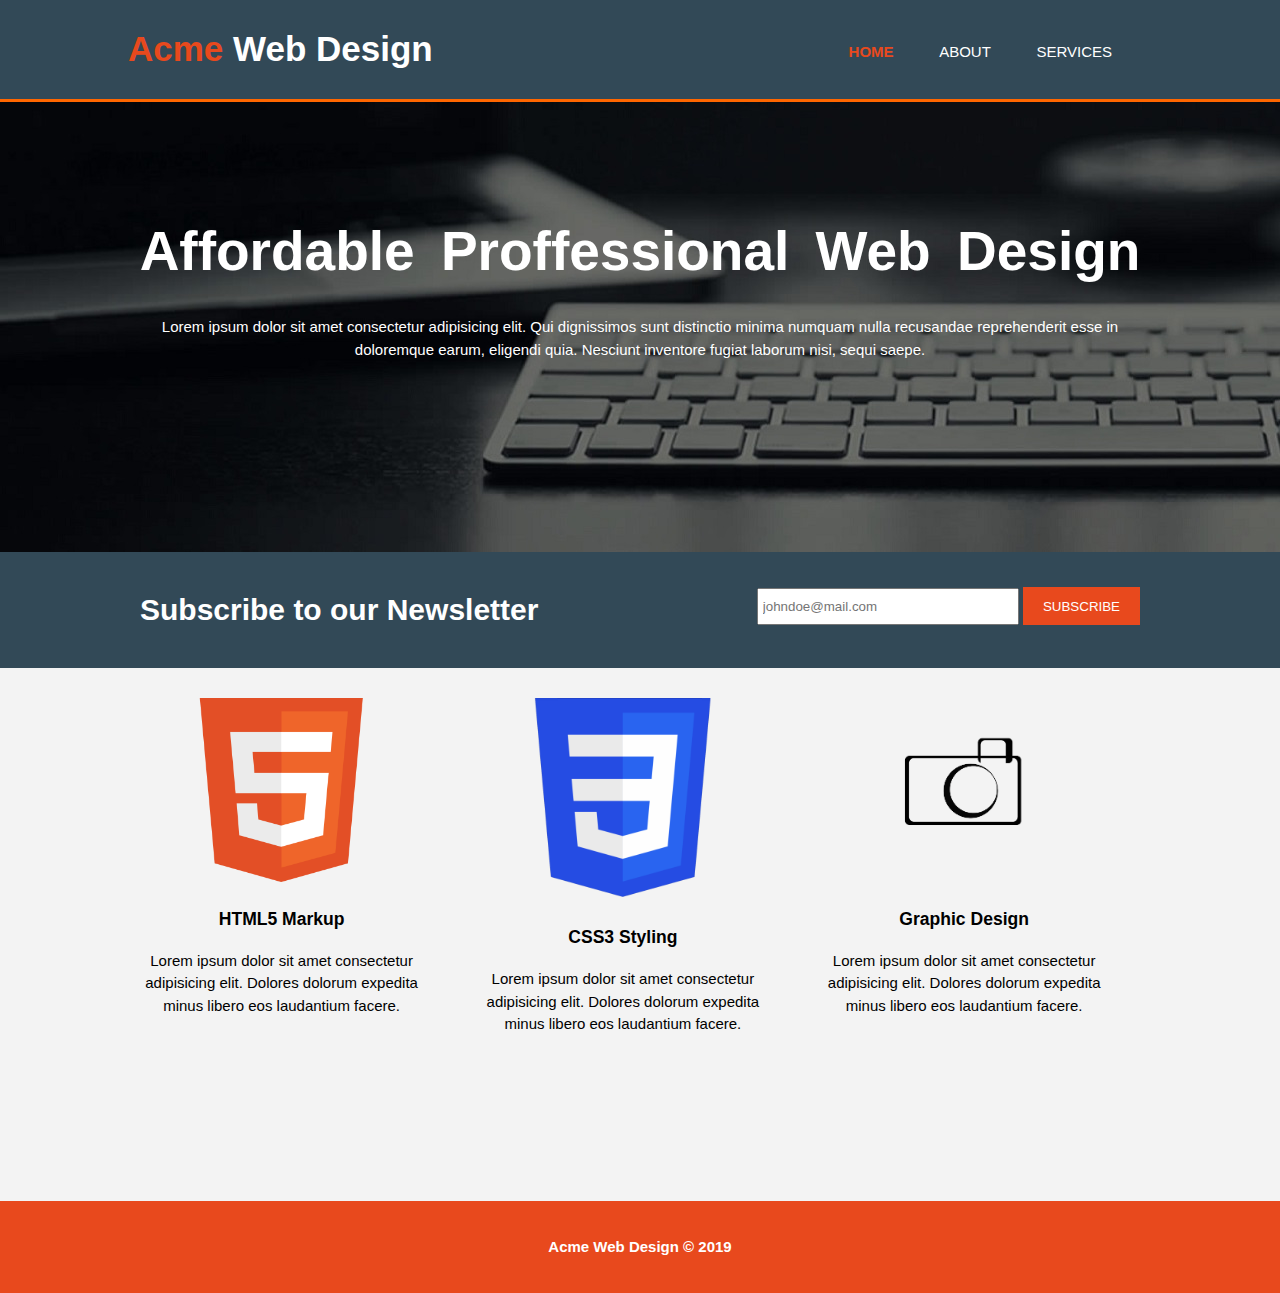
<file: index.html>
<!DOCTYPE html>
<html>
<head>
    <!-- Meta tags -->
    <meta charset="utf-8">
    <meta name="viewport" content="width=device-width">
    <meta name="description" content="Affordable and proffessional Web Design at your fingertips">
    <meta name="keywords" content="web design, affordable web design, professional web design, creative">
    <meta name="author" content="Syed">
    <!-- Meta tags end -->

    <link rel="stylesheet" type="text/css" href="./css/style.css">
    <title>Acme Web Design | Welcome</title> 

</head>
<body>
    <header>
        <div class="container">
            <div id="branding">
                <h1><span class="highlight">Acme</span> Web Design</h1>
            </div>
            <!-- Navigation -->
            <nav>
                <ul>
                    <li class="current"><a href="#">Home</a></li>
                    <li><a href="about.html">About</a></li>
                    <li><a href="services.html">Services</a></li>
                </ul>
            </nav>
        </div>
    </header>

    <section id="showcase">
        <div class="container">
            <h1>Affordable Proffessional Web Design </h1>
            <p>Lorem ipsum dolor sit amet consectetur adipisicing elit. Qui dignissimos sunt distinctio minima numquam nulla recusandae reprehenderit esse in doloremque earum, eligendi quia. Nesciunt inventore fugiat laborum nisi, sequi saepe.</p>
        </div>
    </section>
    <section id="newsletter">
        <div class="container">
            <h1>Subscribe to our Newsletter</h1>
            <form>
                <input type="email" name="email" placeholder="johndoe@mail.com">
                <button class="button_1" type="submit">SUBSCRIBE</button>
            </form>
        </div>
    </section>
    <section id="boxes">
        <div class="container">
            <div class="box">
                <img src="images/html5_logo.png" alt="">
                <h3>HTML5 Markup</h3>
                <p>Lorem ipsum dolor sit amet consectetur adipisicing elit. Dolores dolorum expedita minus libero eos laudantium facere.</p>
            </div>
            <div class="box">
                <img src="images/css3_logo.png" alt="">
                <h3>CSS3 Styling</h3>
                <p>Lorem ipsum dolor sit amet consectetur adipisicing elit. Dolores dolorum expedita minus libero eos laudantium facere.</p>
            </div>
            <div class="box">
                <img src="images/graphic_design_logo.png" alt="">
                <h3>Graphic Design</h3>
                <p>Lorem ipsum dolor sit amet consectetur adipisicing elit. Dolores dolorum expedita minus libero eos laudantium facere.</p>
            </div>
        </div>
    </section>

    <footer>
        <p>Acme Web Design &copy 2019</p>
    </footer>
</body>
</html>
</file>
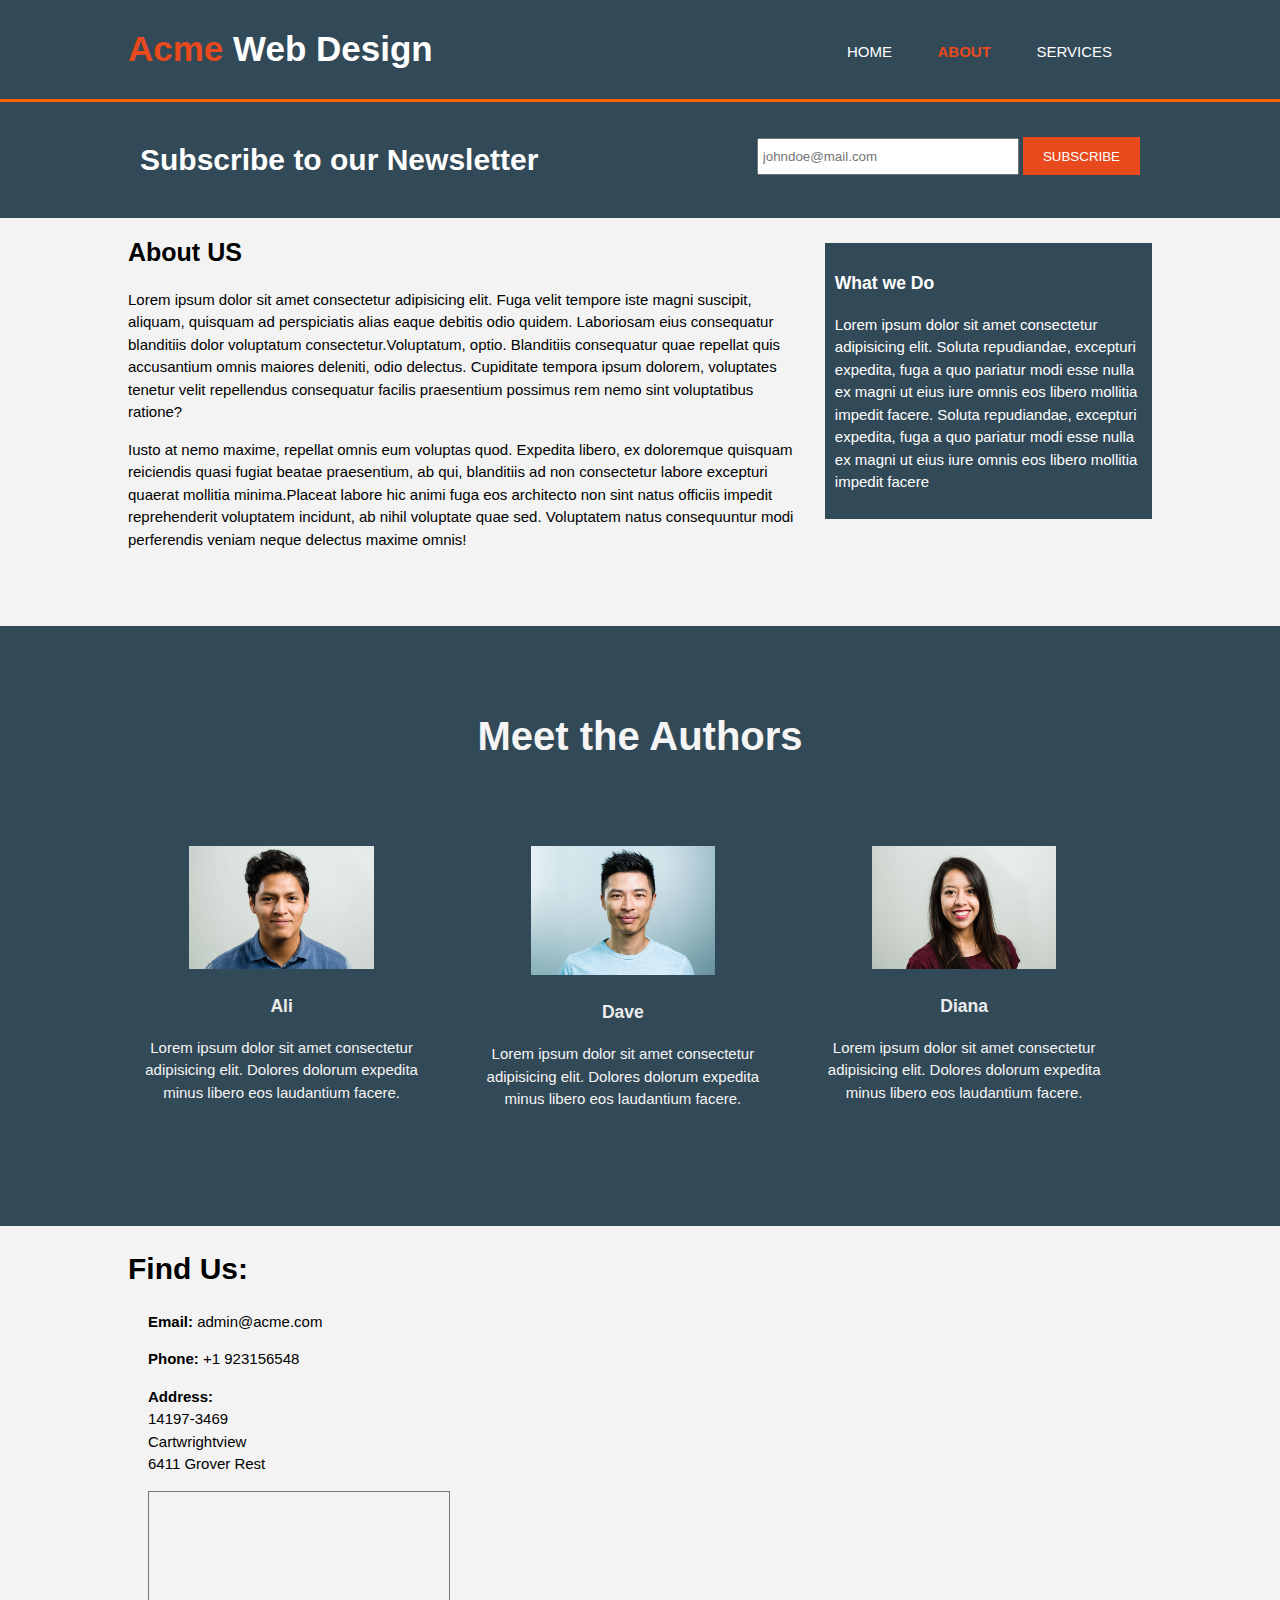
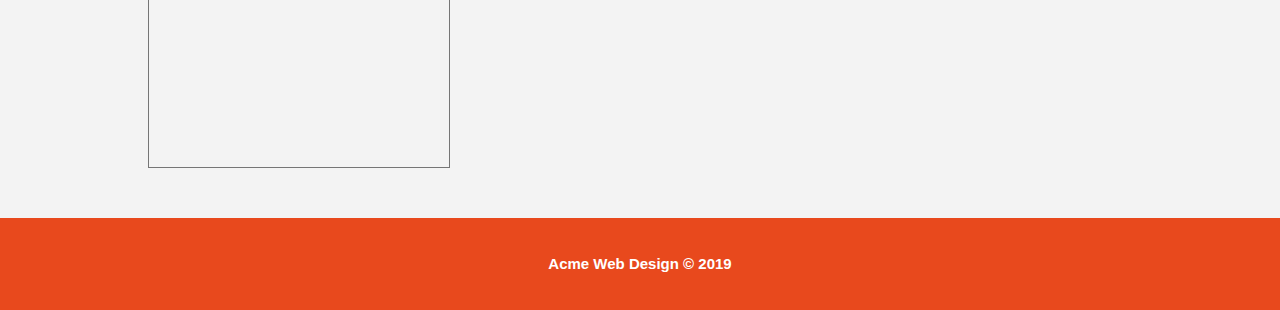
<file: about.html>
<!DOCTYPE html>
<html>
<head>
    <!-- Meta tags -->
    <meta charset="utf-8">
    <meta name="viewport" content="width=device-width">
    <meta name="description" content="Affordable and proffessional Web Design at your fingertips">
    <meta name="keywords" content="web design, affordable web design, professional web design, creative">
    <meta name="author" content="Syed">
    <!-- Meta tags end -->

    <link rel="stylesheet" type="text/css" href="./css/style.css">
    <title>Acme Web Design | About</title> 

</head>
<body>
    <header>
        <div class="container">
            <div id="branding">
                <h1><span class="highlight">Acme</span> Web Design</h1>
            </div>
            <!-- Navigation -->
            <nav>
                <ul>
                    <li><a href="index.html">Home</a></li>
                    <li class="current"><a href="#">About</a></li>
                    <li><a href="services.html">Services</a></li>
                </ul>
            </nav>
        </div>
    </header>

    <!-- NEWSLETTER -->
    <section id="newsletter">
        <div class="container">
            <h1>Subscribe to our Newsletter</h1>
            <form>
                <input type="email" name="email" placeholder="johndoe@mail.com">
                <button class="button_1" type="submit">SUBSCRIBE</button>
            </form>
        </div>
    </section>

    <section id="main">
        <div class="container">
            <article id="main-col">
                <h1 class="page-title">
                    About US
                </h1>
                <p>Lorem ipsum dolor sit amet consectetur adipisicing elit. Fuga velit tempore iste magni suscipit, aliquam, quisquam ad perspiciatis alias eaque debitis odio quidem. Laboriosam eius consequatur blanditiis dolor voluptatum consectetur.Voluptatum, optio. Blanditiis consequatur quae repellat quis accusantium omnis maiores deleniti, odio delectus. Cupiditate tempora ipsum dolorem, voluptates tenetur velit repellendus consequatur facilis praesentium possimus rem nemo sint voluptatibus ratione?</p>
                <p>Iusto at nemo maxime, repellat omnis eum voluptas quod. Expedita libero, ex doloremque quisquam reiciendis quasi fugiat beatae praesentium, ab qui, blanditiis ad non consectetur labore excepturi quaerat mollitia minima.Placeat labore hic animi fuga eos architecto non sint natus officiis impedit reprehenderit voluptatem incidunt, ab nihil voluptate quae sed. Voluptatem natus consequuntur modi perferendis veniam neque delectus maxime omnis!</p>
            </article>
            <aside id="sidebar" class="dark">
                <h3>What we Do</h3>
                <p>Lorem ipsum dolor sit amet consectetur adipisicing elit. Soluta repudiandae, excepturi expedita, fuga a quo pariatur modi esse nulla ex magni ut eius iure omnis eos libero mollitia impedit facere. Soluta repudiandae, excepturi expedita, fuga a quo pariatur modi esse nulla ex magni ut eius iure omnis eos libero mollitia impedit facere</p>
               
            </aside>
        </div>
    </section>

    <section id="boxes" class="meet">
        <div class="container">
            <h1> Meet the Authors</h1>
            <div class="box">
                <div class="image-cropper">
                    <img src="images/ali.jpg" alt="">
                    <h3><span class="name">Ali</span></h3>
                    <p>Lorem ipsum dolor sit amet consectetur adipisicing elit. Dolores dolorum expedita minus libero eos laudantium facere.</p>
                </div>
            </div>
            <div class="box">
                <div class="image-cropper">
                    <img src="images/dave.jpg" alt="">
                    <h3><span class="name">Dave</span></h3>
                    <p>Lorem ipsum dolor sit amet consectetur adipisicing elit. Dolores dolorum expedita minus libero eos laudantium facere.</p>
                </div>
            </div>
            <div class="box">
                <div class="image-cropper">
                    <img src="images/diana.jpg" alt="">
                    <h3><span class="name">Diana</span></h3>
                    <p>Lorem ipsum dolor sit amet consectetur adipisicing elit. Dolores dolorum expedita minus libero eos laudantium facere.</p>
                </div>
            </div>
        </div>
    </section>

    <section id="find-us">
        <div class="container">
            <h1>Find Us:</h1>
            <div class="tab">
                <ul>
                    <l1>
                        <p><span class="bold">Email:</span> admin@acme.com</p>
                    </l1>
                    <l1>
                        <p><span class="bold">Phone:</span> +1 923156548</p>
                    </l1>
                    <l1>
                        <p><span class="bold">Address:</span> <br>14197-3469<br>Cartwrightview<br>6411 Grover Rest<br></p>
                    </l1>
                </ul>
                <div id="map">
                    <div class="mapouter"><div class="gmap_canvas"><iframe width="340" height="275" id="gmap_canvas" src="https://maps.google.com/maps?q=Haima&t=&z=11&ie=UTF8&iwloc=&output=embed" frameborder="0" scrolling="no" marginheight="0" marginwidth="0"></iframe><a href="https://www.jetzt-drucken-lassen.de">website</a></div><style>.mapouter{text-align:right;height:275px;width:340px;}.gmap_canvas {overflow:hidden;background:none!important;height:275px;width:340px;}</style>Google Maps by <a href="https://www.embedgooglemap.net" rel="nofollow" target="_blank">Embedgooglemap.net</a></div>
                </div>
                <div id="map2">
                    <div class="mapouter"><div class="gmap_canvas"><iframe width="300" height="275" id="gmap_canvas" src="https://maps.google.com/maps?q=Haima&t=&z=11&ie=UTF8&iwloc=&output=embed" frameborder="0" scrolling="no" marginheight="0" marginwidth="0"></iframe><a href="https://www.jetzt-drucken-lassen.de">website</a></div><style>.mapouter{text-align:right;height:275px;width:300px;}.gmap_canvas {overflow:hidden;background:none!important;height:275px;width:300px;}</style>Google Maps by <a href="https://www.embedgooglemap.net" rel="nofollow" target="_blank">Embedgooglemap.net</a></div>
                </div>
            </div>
        </div>
    </section>

    <footer>
        <p>Acme Web Design &copy 2019</p>
    </footer>
</body>
</html>
</file>
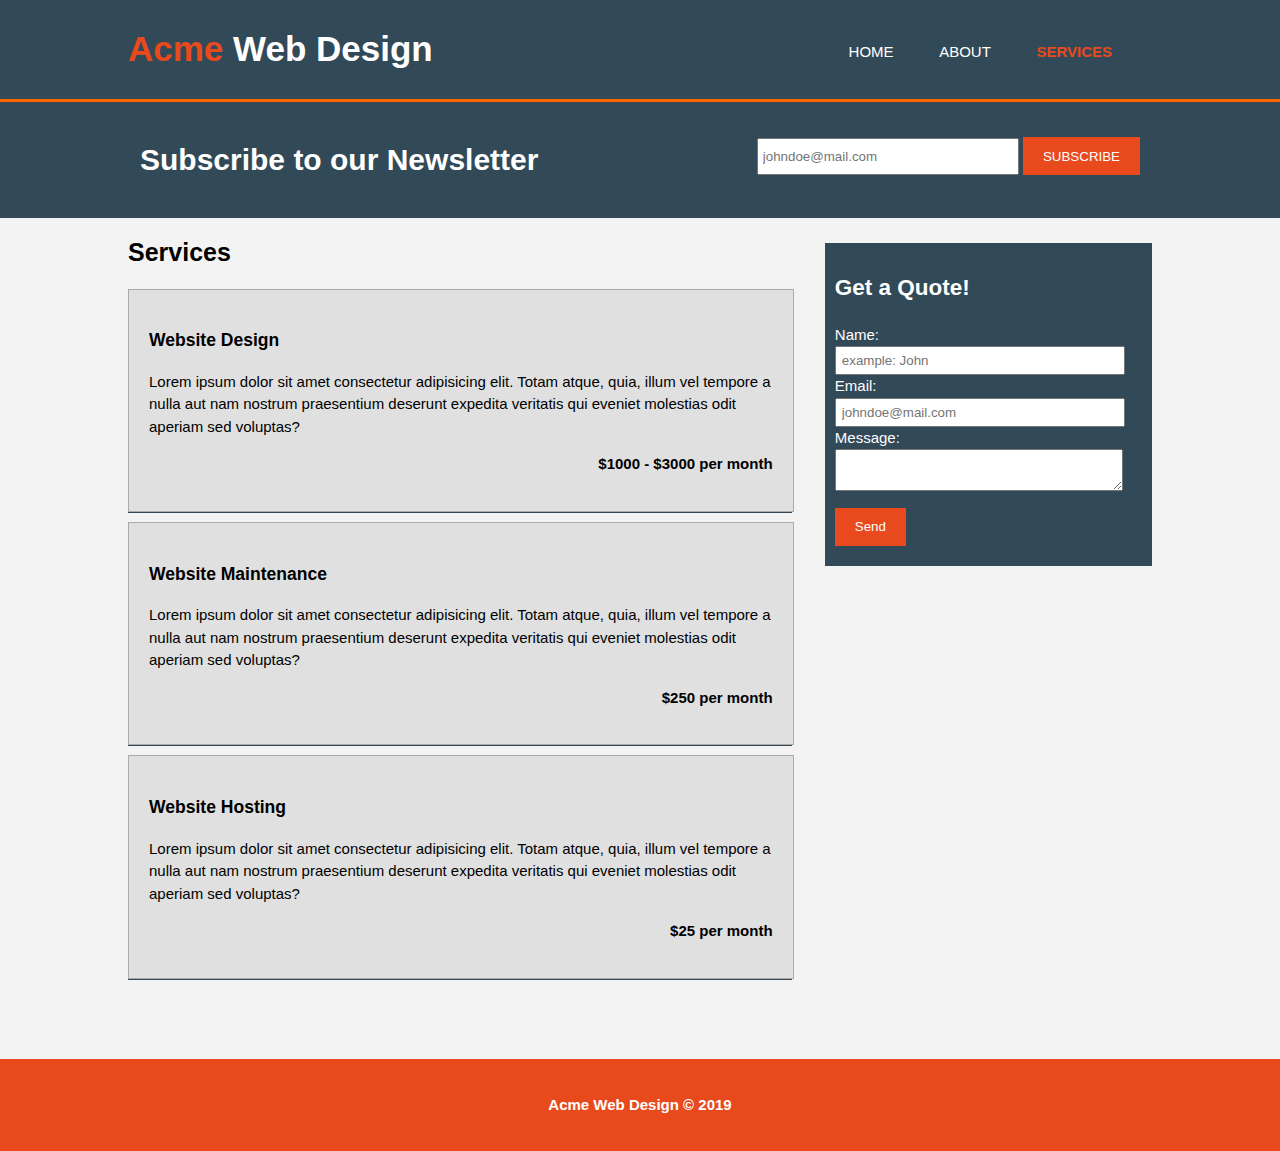
<file: services.html>
<!DOCTYPE html>
<html>
<head>
    <!-- Meta tags -->
    <meta charset="utf-8">
    <meta name="viewport" content="width=device-width">
    <meta name="description" content="Affordable and proffessional Web Design at your fingertips">
    <meta name="keywords" content="web design, affordable web design, professional web design, creative">
    <meta name="author" content="Syed">
    <!-- Meta tags end -->

    <link rel="stylesheet" type="text/css" href="./css/style.css">
    <title>Acme Web Design | Services</title> 

</head>
<body>
    <header>
        <div class="container">
            <div id="branding">
                <h1><span class="highlight">Acme</span> Web Design</h1>
            </div>
            <!-- Navigation -->
            <nav>
                <ul>
                    <li><a href="index.html">Home</a></li>
                    <li><a href="about.html">About</a></li>
                    <li class="current"><a href="services.html">Services</a></li>
                </ul>
            </nav>
        </div>
    </header>

    <!-- NEWSLETTER -->
    <section id="newsletter">
        <div class="container">
            <h1>Subscribe to our Newsletter</h1>
            <form>
                <input type="email" name="email" placeholder="johndoe@mail.com">
                <button class="button_1" type="submit">SUBSCRIBE</button>
            </form>
        </div>
    </section>

    <section id="main">
        <div class="container">
            <article id="main-col">
                <h1 class="page-title">Services</h1>
                <ul id="services">
                    <li>
                        <h3>Website Design</h3>
                        <p>Lorem ipsum dolor sit amet consectetur adipisicing elit. Totam atque, quia, illum vel tempore a nulla aut nam nostrum praesentium deserunt expedita veritatis qui eveniet molestias odit aperiam sed voluptas?</p>
                        <p class="price">$1000 - $3000 per month</p>
                    </li>
                    <li>
                        <h3>Website Maintenance</h3>
                        <p>Lorem ipsum dolor sit amet consectetur adipisicing elit. Totam atque, quia, illum vel tempore a nulla aut nam nostrum praesentium deserunt expedita veritatis qui eveniet molestias odit aperiam sed voluptas?</p>
                        <p class="price">$250 per month</p>
                    </li>
                    <li>
                        <h3>Website Hosting</h3>
                        <p>Lorem ipsum dolor sit amet consectetur adipisicing elit. Totam atque, quia, illum vel tempore a nulla aut nam nostrum praesentium deserunt expedita veritatis qui eveniet molestias odit aperiam sed voluptas?</p>
                        <p class="price">$25 per month</p>
                    </li>
                </ul>
            </article>
            <aside id="sidebar" class="dark">
                <h2>Get a Quote!</h2>
                <form class="quote">
                    <div>
                        <label for="">Name:</label>
                        <br>
                        <input type="text" placeholder="example: John">
                    </div>
                    <div>
                        <label for="">Email:</label>
                        <br>
                        <input type="email" placeholder="johndoe@mail.com">
                    </div>
                    <div>
                        <label for="">Message:  </label>
                        <br>
                        <textarea name="message"></textarea>
                    </div>
                    <button class="button_1" type="submit">Send</button>
                </form>
               
            </aside>
        </div>
    </section>




    <footer>
        <p>Acme Web Design &copy 2019</p>
    </footer>
</body>
</html>
</file>
<file: css/style.css>
body{
    font: 15px/1.5 Arial, Helvetica, sans-serif;
    padding: 0;
    margin: 0;
    background-color: rgb(243, 243, 243)
}

/* Global */
.container{
    width: 80%;     /*Sets the width of the content*/
    margin: auto;   /*Puts the content in the middle*/
    overflow: hidden;
}

ul{
    margin: 0;
    padding: 0;
}

.button_1{
    height: 38px;
    background: #e8491d;
    border: 0;
    padding: 0 20px;
    color: white
}

.dark{
    background: #324957;
    color: #ffffff;
}

.bold{
    font-weight: bold;
}
.tab{
    margin-left: 20px;
}
/* --------------Header------------------ */
header{
    background: #324957;
    color: white;
    border-bottom: rgb(255, 102, 0) solid 3px;
}

header h1{
    font-size: 35px;
    
}

header a{
    color: white;
    text-decoration-line: none;
    text-transform: uppercase;
    font-size: 15px;
}
/* ----------Nav--------- */

header nav{
    float: right;
    margin-top: 35px;
}

header nav ul{
    list-style: none;
    text-transform: uppercase;
    font-size: 20px;

}

header nav ul li{
    display: inline;    /* If use this, no need for float */
    padding: 0px 40px 0px 0px;
}

#branding{
    float: left;
}

header .highlight, header .current a{
    color: #e8491d;
    font-weight: bold;
}

header a{
    transition-duration: 0.2s;
}

header a:hover{
    color: #cccccc;
}


/* ---------------Showcase------------- */
#showcase{
    min-height: 450px;
    background: url('../images/showcase.jpg') no-repeat ;
    background-position: left bottom; 
    text-align: center;
    color: #ffffff;
}

#showcase h1{
    color: #ffffff;
    margin-top: 100px;
    margin-bottom: 10px;
    font-size: 55px;
    word-spacing: 0.2em;
    line-height: 1.8em;
}


/* ------Newsletter--------- */

#newsletter{
    padding: 15px;
    color: #ffffff;
    background: #324957;
}

#newsletter h1{
    float: left;
}

#newsletter form{
    float:right;   
    margin-top: 20px; 
}

#newsletter input[type="email"]{
    padding: 4px;
    height: 25px;
    width: 250px;
}

/* -----Boxes------ */
#boxes{
    margin-top: 30px;
    padding-bottom: 100px;
}

#boxes .box{
    float: left;
    width: 30%;
    padding-right: 3.33%;
    text-align: center;
}

#boxes .box img{
    width: 60%;
}

/* For About Page */
#boxes h1{
    text-align: center;
    font-size: 40px;
    margin: 80px;
}

#main-col{
    float: left;
    width: 65%;
    padding-bottom: 30px;
}

#main h1{
    font-size: 25px;
}

.meet{
    background: #324957;
    color: whitesmoke;
}
.name{
    color: #ececec;
}

.mapouter{
    border: #757575 1px solid;
}
#map2{
    display: none;
}
/* End About Page */

/* Sidebar */
aside#sidebar{
    float: right;
    width: 30%;
    margin-top: 25px;
    padding: 10px;
    margin-bottom: 25px;
}

aside#sidebar .quote input, aside#sidebar .quote textarea{
    width: 90%;
    padding: 5px;
}

aside#sidebar .quote button{
    margin-bottom:10px;
    margin-top: 10px;
}

/* --------------- Services  -------------------- */
ul#services li{
    padding: 20px;
    background: #e0e0e0;
    border: #aaaaaa solid 1px;
    margin-top: 10px;
    box-shadow: #324957 -2px 1px;
}

p.price{
    text-align: right;
    font-weight: bold;
}



/* FOOTER */
footer{
    padding: 20px;
    margin-top: 50px;
    color: #ffffff;
    background: #e8491d;
    text-align: center;
    font-weight: bold;
}





/* Media Queries */
@media(max-width: 900px){
    

    .container{
        width: 100%;
        margin: 0;
        padding: 0%;
    }
    header #branding,
    header nav,
    header nav li{
        float:none;
        text-align: center;
        width: 100%;
    }
    #showcase h1{
        font-size: 40px;
        line-height: 1.2em;
        padding-bottom: 5px;
    }
    #newsletter h1{
        float: none;
        text-align: center;
    }
    #newsletter form{
        float: none;
        text-align: center;
    }
    #newsletter button{
        margin-top: 20px;
    }
    #boxes .box{
        padding:0;
        margin: 0;
        float: none;
        width: 100%;
    }
    #boxes .box img{
        width: 50%;
    }
    #main{
        text-align: center;
    }
    #main-col{
        float: none;
        width: 100%;
        text-align:center;
    }
    aside#sidebar{
        padding: 10px 10px;
        float: none;
        width: 100%;
        text-align: left;
    }

    #find-us h1{
        padding-left: 5px;
    }

    #map2{
        display: block
    }
    #map{
        display:none;
    }

}
</file>
